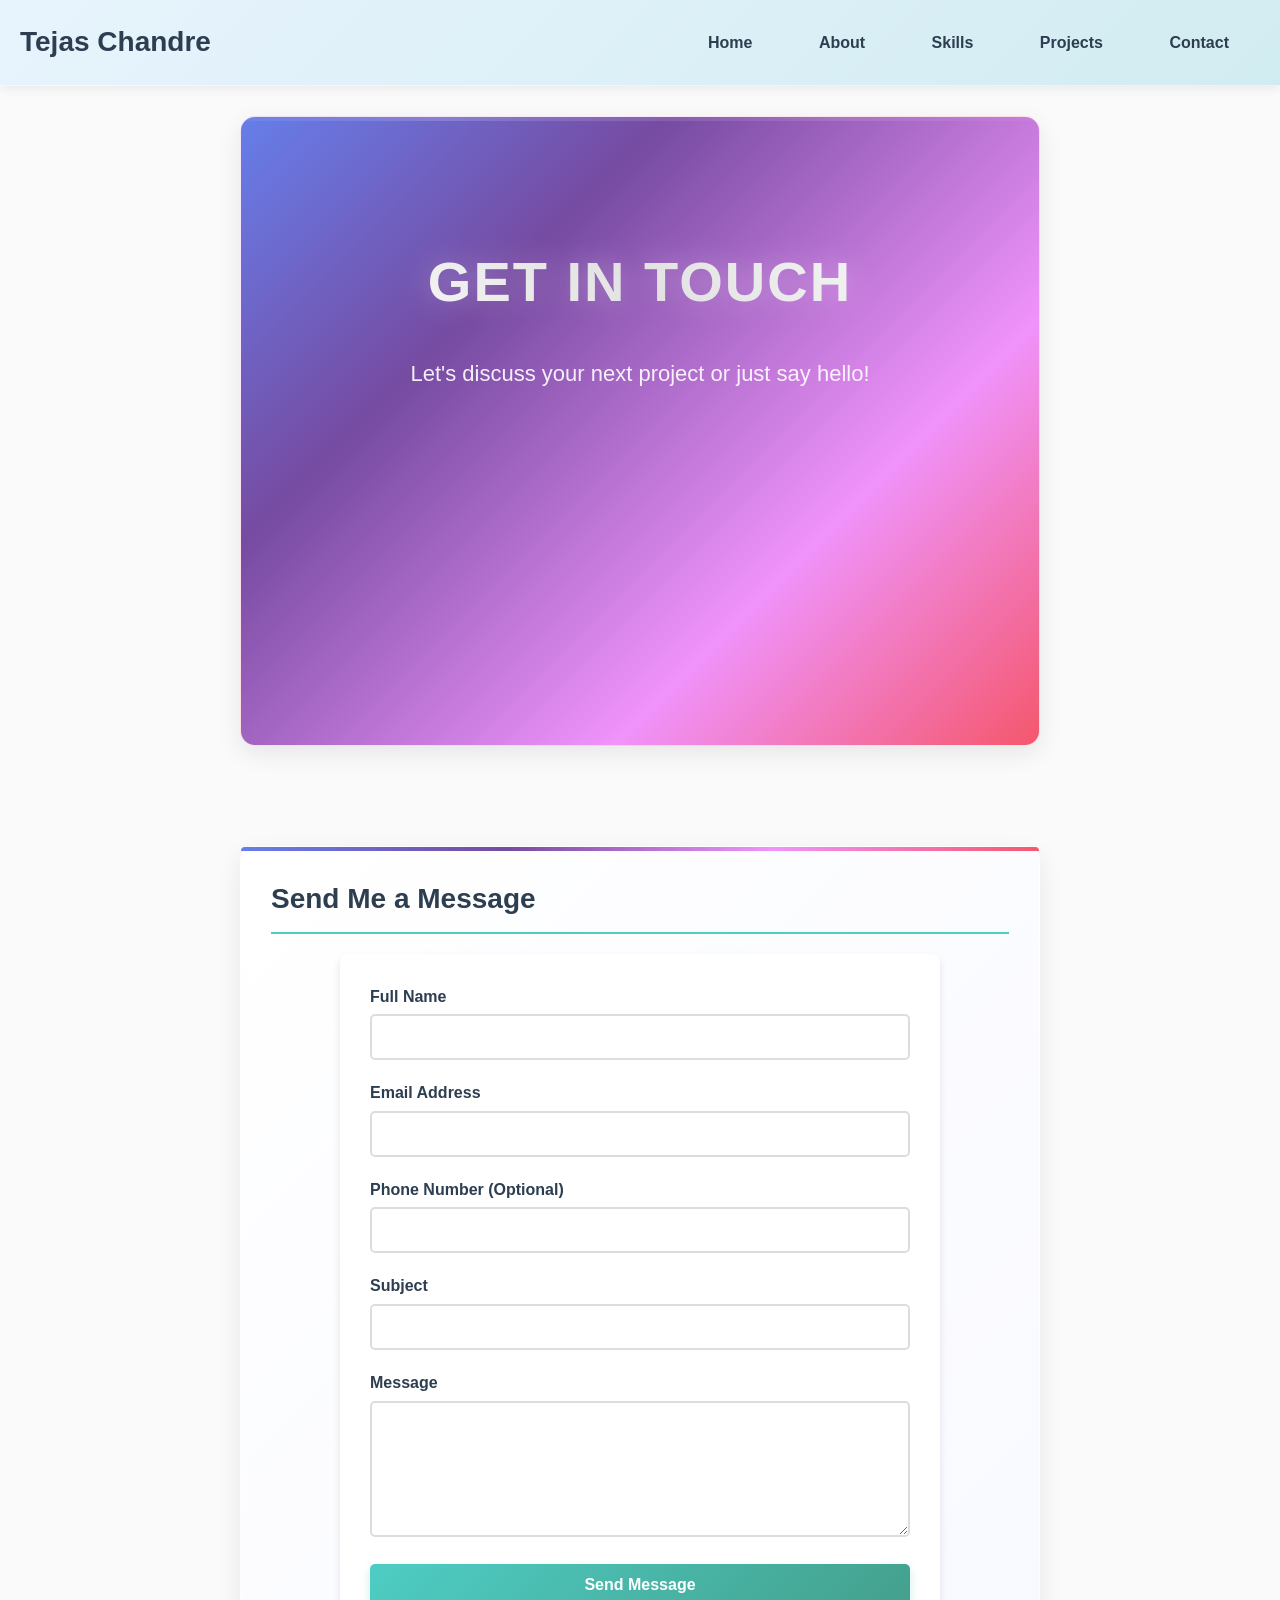
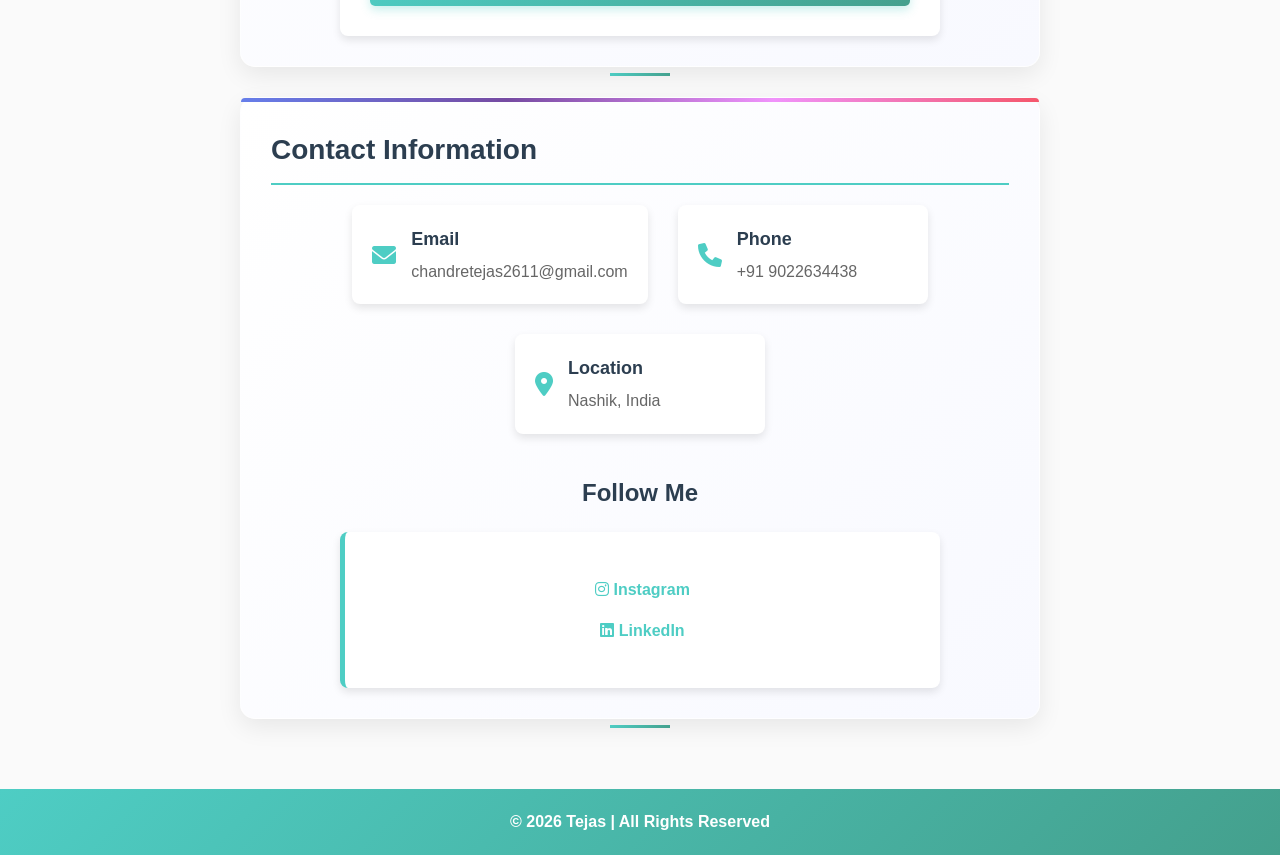
<file: contact.html>
<!DOCTYPE html>
<html lang="en">

<head>
    <meta charset="UTF-8">
    <meta name="viewport" content="width=device-width, initial-scale=1.0">
    <title>Contact Me - Tejas Chandre</title>
    <link rel="stylesheet" href="style.css">
    <link rel="stylesheet" href="https://cdnjs.cloudflare.com/ajax/libs/font-awesome/6.0.0/css/all.min.css">
    <link
        href="https://fonts.googleapis.com/css2?family=Dancing+Script:wght@700&family=Poppins:wght@300;400;500;600;700&display=swap"
        rel="stylesheet">
</head>

<body>
    <header>
        <h2 class="logo">Tejas Chandre</h2>
        <nav>
            <a href="t.html">Home</a>
            <a href="t.html#about">About</a>
            <a href="t.html#skills">Skills</a>
            <a href="t.html#projects">Projects</a>
            <a href="#contact">Contact</a>
        </nav>
    </header>

    <section class="home">
        <div class="home-content">
            <h1>Get In <span>Touch</span></h1>
            <p>Let's discuss your next project or just say hello!</p>
        </div>
    </section>

    <div class="tej">
        <section id="contact-form">
            <h2>Send Me a Message</h2>
            <form action="#" method="post" class="contact-form">
                <div class="form-group">
                    <label for="name">Full Name</label>
                    <input type="text" id="name" name="name" required>
                </div>

                <div class="form-group">
                    <label for="email">Email Address</label>
                    <input type="email" id="email" name="email" required>
                </div>

                <div class="form-group">
                    <label for="phone">Phone Number (Optional)</label>
                    <input type="tel" id="phone" name="phone">
                </div>

                <div class="form-group">
                    <label for="subject">Subject</label>
                    <input type="text" id="subject" name="subject" required>
                </div>

                <div class="form-group">
                    <label for="message">Message</label>
                    <textarea id="message" name="message" rows="6" required></textarea>
                </div>

                <button type="submit" class="submit-btn">Send Message</button>
            </form>
        </section>

        <section id="contact-info">
            <h2>Contact Information</h2>
            <div class="contact-details">
                <div class="contact-item">
                    <i class="fas fa-envelope"></i>
                    <div>
                        <h3>Email</h3>
                        <p>chandretejas2611@gmail.com</p>
                    </div>
                </div>

                <div class="contact-item">
                    <i class="fas fa-phone"></i>
                    <div>
                        <h3>Phone</h3>
                        <p>+91 9022634438</p>
                    </div>
                </div>

                <div class="contact-item">
                    <i class="fas fa-map-marker-alt"></i>
                    <div>
                        <h3>Location</h3>
                        <p>Nashik, India</p>
                    </div>
                </div>
            </div>

            <div class="social-links">
                <h3>Follow Me</h3>
                <div class="contact">
                    <a href="https://www.instagram.com/tejas_chandre__07?igsh=YWo5d3F2Y29qbzgx">
                        <i class="fab fa-instagram"></i> Instagram
                    </a>
                    <a href="https://www.linkedin.com/in/tejas-chandre-24ab58326?utm_source=share&utm_campaign=share_via&utm_content=profile&utm_medium=android_app">
                        <i class="fab fa-linkedin"></i> LinkedIn
                    </a>
                </div>
            </div>
        </section>
    </div>

    <footer>
        <p>© 2026 Tejas | All Rights Reserved</p>
    </footer>

</body>

</html>
</file>
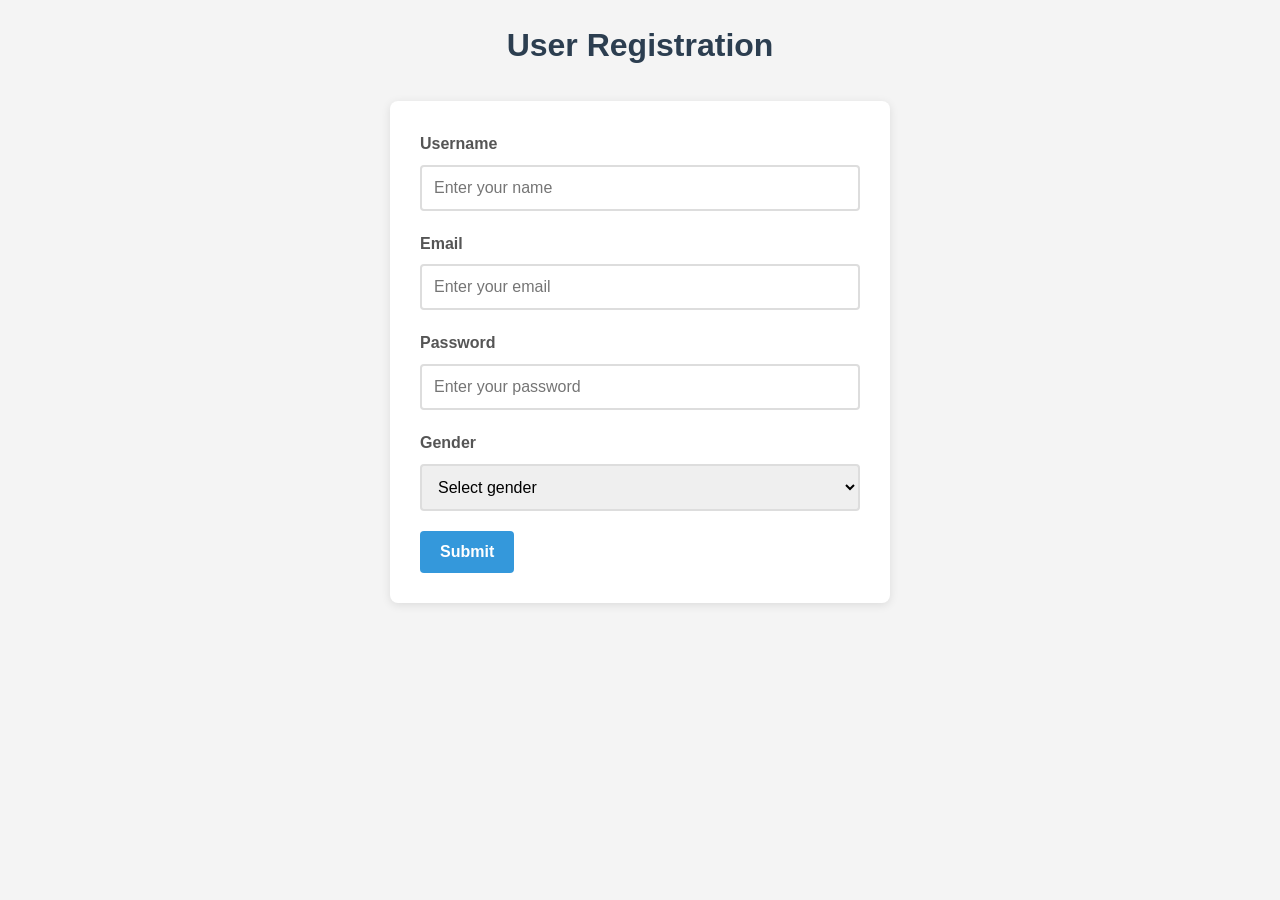
<file: home.html>
<!DOCTYPE html>
<html lang="en">
<head>
    <meta charset="UTF-8">
    <meta name="viewport" content="width=device-width, initial-scale=1.0">
    <title>Home</title>
    <style>
        * {
            margin: 0;
            padding: 0;
            box-sizing: border-box;
            font-family: Arial, sans-serif;
        }

        body {
            background-color: #f4f4f4;
            color: #333;
            line-height: 1.6;
            padding: 20px;
        }

        h1 {
            text-align: center;
            margin-bottom: 30px;
            color: #2c3e50;
        }

        form {
            max-width: 500px;
            margin: 0 auto;
            background-color: white;
            padding: 30px;
            border-radius: 8px;
            box-shadow: 0 2px 10px rgba(0,0,0,0.1);
        }

        div {
            margin-bottom: 20px;
        }

        label {
            display: block;
            margin-bottom: 8px;
            font-weight: bold;
            color: #555;
        }

        input, select {
            width: 100%;
            padding: 12px;
            border: 2px solid #ddd;
            border-radius: 4px;
            font-size: 16px;
            transition: border-color 0.3s;
        }

        input:focus, select:focus {
            outline: none;
            border-color: #3498db;
            box-shadow: 0 0 5px rgba(52, 152, 219, 0.3);
        }

        button {
            background-color: #3498db;
            color: white;
            padding: 12px 20px;
            border: none;
            border-radius: 4px;
            cursor: pointer;
            font-size: 16px;
            font-weight: bold;
            transition: background-color 0.3s;
        }

        button:hover {
            background-color: #2980b9;
        }

        @media (max-width: 600px) {
            body {
                padding: 10px;
            }

            form {
                padding: 20px;
            }
        }
    </style>
</head>
<body>
    <h1>User Registration</h1>
    <form action="place where data should place">
        <div>
            <label for="name">Username</label>
            <input id="name" type="text" placeholder="Enter your name" required>
        </div>

        <div>
            <label for="email">Email</label>
            <input id="email" type="email" placeholder="Enter your email" required>
        </div>

        <div>
            <label for="password">Password</label>
            <input id="password" type="password" placeholder="Enter your password" required>
        </div>

        <div>
            <label for="gender">Gender</label>
            <select id="gender" required>
                <option value="">Select gender</option>
                <option value="male">Male</option>
                <option value="female">Female</option>
                <option value="other">Other</option>
            </select>
        </div>

        <button type="submit">Submit</button>
    </form>
    
</body>
</html>
</file>
<file: style.css>
* {
    margin: 0;
    padding: 0;
    box-sizing: border-box;
    font-family: Arial, sans-serif;
}

body {
    background-color: #fafafa;
    color: #2c3e50;
    line-height: 1.6;
}

header {
    background: linear-gradient(135deg, #e8f4fd 0%, #d1ecf1 100%);
    color: #2c3e50;
    padding: 20px;
    display: flex;
    justify-content: space-between;
    align-items: center;
    box-shadow: 0 2px 10px rgba(0,0,0,0.08);
    border-bottom: 1px solid rgba(255,255,255,0.5);
}

.logo {
    font-size: 28px;
    font-weight: bold;
    color: #2c3e50;
    white-space: nowrap;
}

nav {
}

nav a {
    color: #2c3e50;
    margin: 0 15px;
    text-decoration: none;
    font-weight: bold;
    transition: all 0.3s ease;
    padding: 8px 16px;
    border-radius: 20px;
}

nav a:hover {
    color: #ffffff;
    background-color: #4ecdc4;
    text-decoration: none;
    transform: translateY(-2px);
    box-shadow: 0 4px 8px rgba(78, 205, 196, 0.3);
}

.home {
    background: linear-gradient(135deg, #667eea 0%, #764ba2 30%, #f093fb 70%, #f5576c 100%);
    color: white;
    padding: 120px 20px;
    text-align: center;
    min-height: 70vh;
    position: relative;
    overflow: hidden;
    font-family: 'Arial', sans-serif;
}

.home::before {
    content: '';
    position: absolute;
    top: 0;
    left: 0;
    right: 0;
    bottom: 0;
    background:
        radial-gradient(circle at 25% 25%, rgba(255, 255, 255, 0.15) 0%, transparent 50%),
        radial-gradient(circle at 75% 75%, rgba(255, 255, 255, 0.1) 0%, transparent 50%),
        linear-gradient(90deg, transparent 0%, rgba(255, 255, 255, 0.05) 50%, transparent 100%);
}

.home h1 {
    font-size: 56px;
    margin-bottom: 30px;
    font-weight: 700;
    text-transform: uppercase;
    letter-spacing: 2px;
    background: linear-gradient(45deg, #ffffff, #e0e0e0, #ffffff);
    -webkit-background-clip: text;
    -webkit-text-fill-color: transparent;
    background-clip: text;
    text-shadow: 0 0 30px rgba(255, 255, 255, 0.3);
}

.home span {
    color: #ff6b9d;
}

.home span::after {
    content: '';
    position: absolute;
    bottom: -5px;
    left: 0;
    width: 100%;
    height: 3px;
    background: linear-gradient(90deg, #ff6b9d, #c44569);
    border-radius: 2px;
}

.home p {
    font-size: 22px;
    opacity: 0.9;
    max-width: 600px;
    margin: 0 auto 40px;
    line-height: 1.6;
    font-weight: 300;
}

.tej{
    padding: 40px 20px;
    max-width: 1200px;
    margin: 0 auto;
}

section {
    background: linear-gradient(135deg, #ffffff 0%, #f8f9ff 100%);
    margin: 30px auto;
    padding: 30px;
    max-width: 800px;
    border-radius: 15px;
    box-shadow: 0 8px 25px rgba(0,0,0,0.08);
    border: 1px solid rgba(255,255,255,0.8);
    position: relative;
}

section::before {
    content: '';
    position: absolute;
    top: 0;
    left: 0;
    right: 0;
    height: 4px;
    background: linear-gradient(90deg, #667eea, #764ba2, #f093fb, #f5576c);
    border-radius: 15px 15px 0 0;
}

section h2 {
    color: #2c3e50;
    margin-bottom: 20px;
    font-size: 28px;
    border-bottom: 2px solid #4ecdc4;
    padding-bottom : 10px;
}


section h2::after {
    content: '';
    position: absolute;
    width: 60px;
    height: 3px;
    background: linear-gradient(135deg, #4ecdc4 0%, #44a08d 100%);
    bottom: -10px;
    left: 50%;
    transform: translateX(-50%);
}

#about p {
    font-size: 18px;
    line-height: 1.8;
    color: #555;
    max-width: 800px;
    margin: 0 auto;
    font-style: italic;
}

/* About Section with Profile Image */
.about-content {
    display: flex;
    align-items: center;
    gap: 40px;
    flex-wrap: wrap;
    justify-content: center;
}

.profile-image {
    flex-shrink: 0;
}

.profile-image img {
    width: 200px;
    height: 200px;
    border-radius: 50%;
    object-fit: cover;
    border: 5px solid #4ecdc4;
    box-shadow: 0 8px 16px rgba(78, 205, 196, 0.3);
    transition: transform 0.3s ease;
}

.profile-image img:hover {
    transform: scale(1.05);
}

.about-text {
    flex: 1;
    min-width: 300px;
}

.about-text p {
    margin: 0;
    text-align: left;
}

.quote {
    font-style: italic;
    color: #4ecdc4;
    text-align: center;
    margin-top: 30px;
    padding: 20px;
    background: linear-gradient(135deg, #f8f9ff 0%, #e8f4fd 100%);
    border-radius: 10px;
    border-left: 4px solid #4ecdc4;
    box-shadow: 0 4px 15px rgba(78, 205, 196, 0.1);
}

.skills {
    display: flex;
    flex-wrap: wrap;
    gap: 15px;
    justify-content: center;
}

.skills span {
    background: linear-gradient(135deg, #667eea 0%, #764ba2 100%);
    color: white;
    padding: 12px 20px;
    border-radius: 25px;
    font-weight: bold;
    transition: all 0.3s ease;
    box-shadow: 0 4px 10px rgba(102, 126, 234, 0.3);
}

.skills span:hover {
    background: linear-gradient(135deg, #764ba2 0%, #667eea 100%);
    transform: translateY(-2px);
    box-shadow: 0 6px 15px rgba(102, 126, 234, 0.4);
}

.hobbies {
    display: grid;
    grid-template-columns: repeat(auto-fit, minmax(250px, 1fr));
    gap: 25px;
}

.hobby {
    background-color: #fff;
    padding: 25px;
    border-radius: 8px;
    box-shadow: 0 4px 8px rgba(0,0,0,0.1);
    text-align: center;
    transition: transform 0.3s;
}

.hobby:hover {
    transform: translateY(-5px);
}

.hobby i {
    font-size: 40px;
    color: #4ecdc4;
    margin-bottom: 15px;
}

.hobby h3 {
    margin-bottom: 15px;
    color: #2c3e50;
}

.hobby p {
    color: #666;
}



.hobby p {
    color: #666;
    line-height: 1.6;
}

.project-box {
    display: flex;
    flex-wrap: wrap;
    gap: 25px;
    justify-content: center;
}

.project {
    background-color: #fff;
    padding: 25px;
    width: 250px;
    border-radius: 8px;
    box-shadow: 0 4px 8px rgba(0,0,0,0.1);
    text-align: center;
    transition: transform 0.3s;
}

.project:hover {
    transform: translateY(-5px);
}

.project a {
    color: #4ecdc4;
    text-decoration: none;
    font-weight: bold;
    font-size: 18px;
}

.project a:hover {
    color: #26a69a;
}

.contact {
    background-color: white;
    padding: 30px;
    border-radius: 8px;
    box-shadow: 0 4px 8px rgba(0,0,0,0.1);
    max-width: 600px;
    margin: 0 auto;
    border-left: 5px solid #4ecdc4;
}

.contact a {
    color: #4ecdc4;
    text-decoration: none;
    font-weight: bold;
    display: block;
    margin: 15px 0;
    transition: color 0.3s;
}

.contact a:hover {
    color: #26a69a;
}

footer {
    background: linear-gradient(135deg, #4ecdc4 0%, #44a08d 100%);
    color: white;
    text-align: center;
    padding: 20px;
    font-weight: bold;
}

/* Contact Form Styles */
.contact-form {
    max-width: 600px;
    margin: 0 auto;
    background-color: white;
    padding: 30px;
    border-radius: 8px;
    box-shadow: 0 4px 8px rgba(0,0,0,0.1);
}

.form-group {
    margin-bottom: 20px;
}

.form-group label {
    display: block;
    margin-bottom: 5px;
    font-weight: 600;
    color: #2c3e50;
}

.form-group input,
.form-group textarea {
    width: 100%;
    padding: 12px;
    border: 2px solid #ddd;
    border-radius: 5px;
    font-size: 16px;
    font-family: inherit;
    transition: border-color 0.3s;
}

.form-group input:focus,
.form-group textarea:focus {
    outline: none;
    border-color: #4ecdc4;
}

.form-group textarea {
    resize: vertical;
    min-height: 120px;
}

.submit-btn {
    background: linear-gradient(135deg, #4ecdc4 0%, #44a08d 100%);
    color: white;
    padding: 12px 30px;
    border: none;
    border-radius: 5px;
    font-size: 16px;
    font-weight: 600;
    cursor: pointer;
    transition: all 0.3s ease;
    width: 100%;
    box-shadow: 0 4px 10px rgba(78, 205, 196, 0.3);
}

.submit-btn:hover {
    background: linear-gradient(135deg, #44a08d 0%, #4ecdc4 100%);
    transform: translateY(-2px);
    box-shadow: 0 6px 15px rgba(78, 205, 196, 0.4);
}

/* Contact Information Styles */
.contact-details {
    display: flex;
    flex-wrap: wrap;
    gap: 30px;
    margin-bottom: 40px;
    justify-content: center;
}

.contact-item {
    display: flex;
    align-items: center;
    gap: 15px;
    background-color: white;
    padding: 20px;
    border-radius: 8px;
    box-shadow: 0 4px 8px rgba(0,0,0,0.1);
    min-width: 250px;
}

.contact-item i {
    font-size: 24px;
    color: #4ecdc4;
}

.contact-item h3 {
    margin: 0 0 5px 0;
    color: #2c3e50;
    font-size: 18px;
}

.contact-item p {
    margin: 0;
    color: #666;
}

.social-links {
    text-align: center;
}

.social-links h3 {
    color: #2c3e50;
    margin-bottom: 20px;
    font-size: 24px;
}

@media (max-width: 768px) {
    .home {
        padding: 80px 20px;
    }

    .home h1 {
        font-size: 36px;
    }

    .hobbies {
        grid-template-columns: 1fr;
    }

    .project-box {
        flex-direction: column;
        align-items: center;
    }

    section {
        margin: 20px 10px;
        padding: 20px;
    }

    .contact-form {
        padding: 20px;
        margin: 0 10px;
    }

    .contact-details {
        flex-direction: column;
        align-items: center;
    }

    .contact-item {
        min-width: auto;
        width: 100%;
        max-width: 300px;
    }

    .about-content {
        flex-direction: column;
        text-align: center;
        gap: 30px;
    }

    .profile-image img {
        width: 150px;
        height: 150px;
    }

    .about-text {
        min-width: auto;
    }
}
</file>
